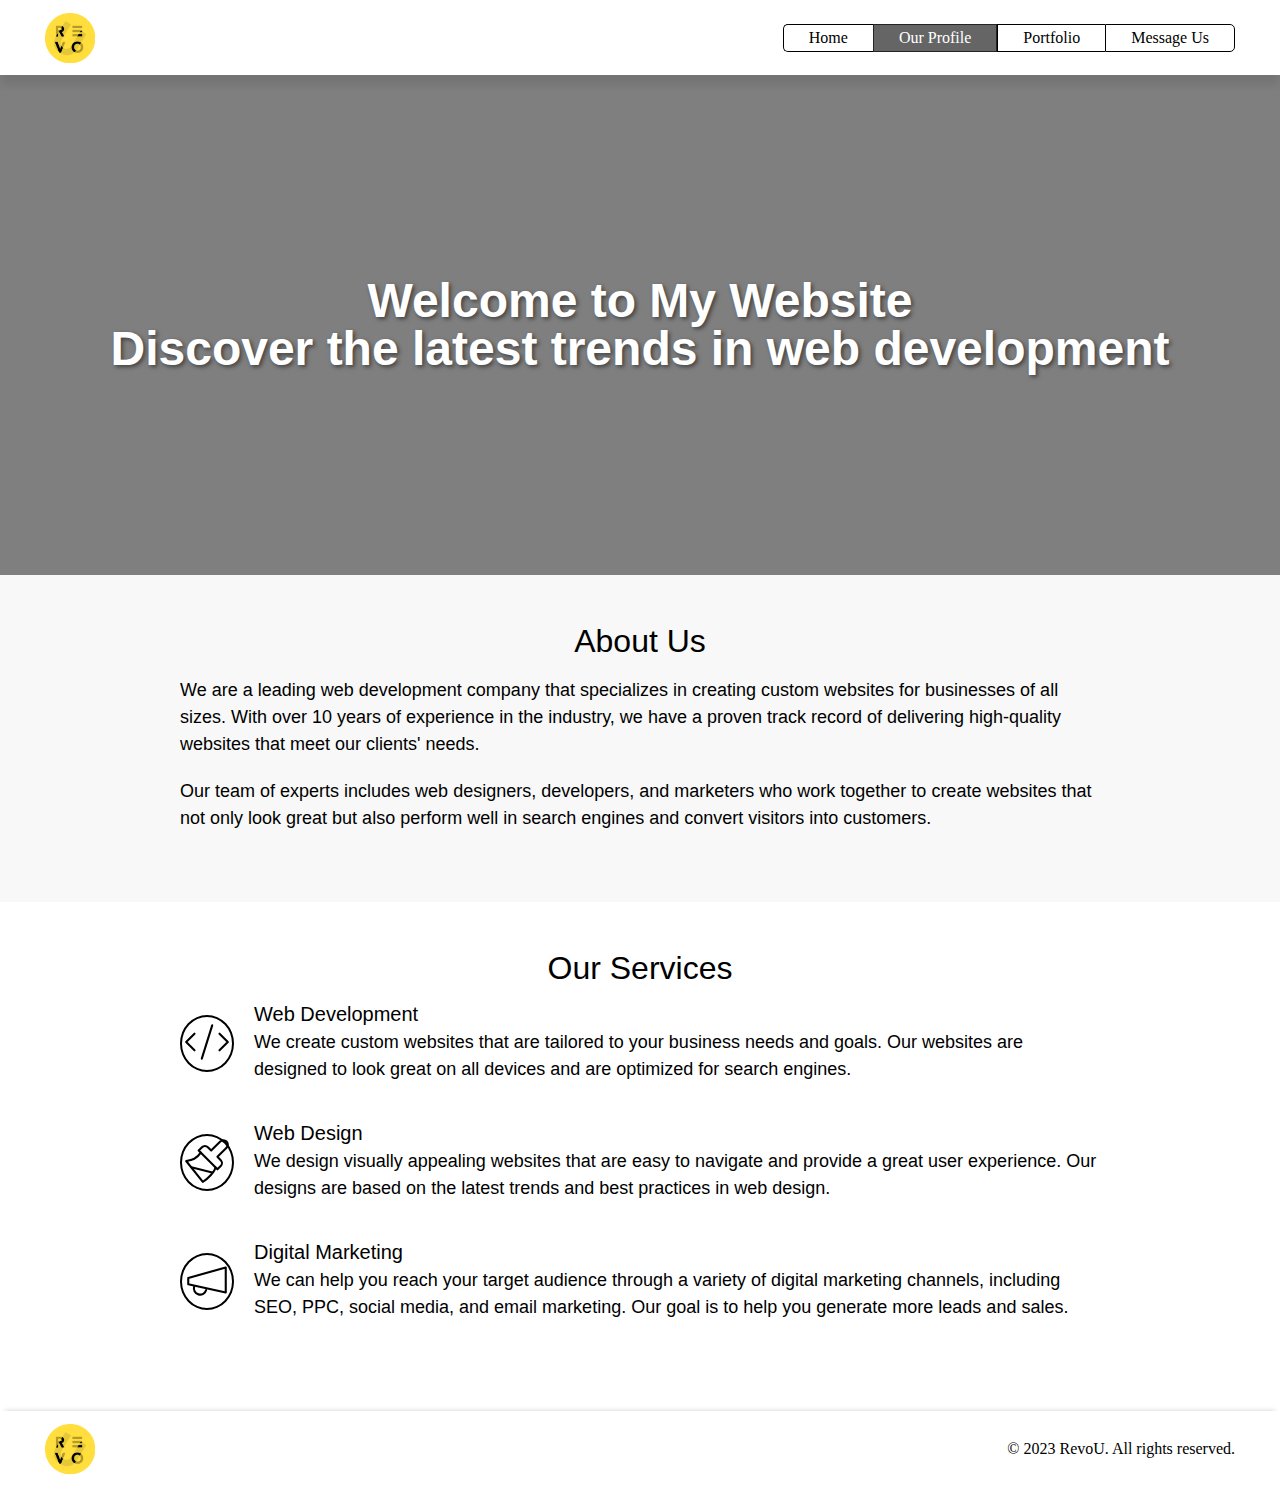
<file: profile.html>
<!DOCTYPE html>
<html lang="en">
<head>
    <meta charset="UTF-8">
    <meta http-equiv="X-UA-Compatible" content="IE=edge">
    <meta name="viewport" content="width=device-width, initial-scale=1.0">
    <link rel="stylesheet" href="./css/profile.css">
    <link rel="stylesheet" href="./css/reset.css">
    <title>First Website | Profile</title>
</head>
<body>
    <header>
        <section id="header">
            <nav class="nav">
                <img src="./assets/logo.png" alt="logo" class="logo">
            
                <div class="group-btn">
                    <a href="./index.html">Home</a>
                    <a href="./profile.html" class="active">Our Profile</a>
                    <a href="./project.html">Portfolio</a>
                    <a href="./contact.html">Message Us</a>
                </div>

                <div class="dropdown">
                    <div class="menu-btn" onclick="openMenu(this)">
                        <div class="bar1"></div>
                        <div class="bar2"></div>
                        <div class="bar3"></div>
                    </div>
                    <div id="dropdownContent" class="dropdown-content">
                        <a href="./index.html">Home</a>
                        <a href="./profile.html" class="active">Our Profile</a>
                        <a href="./project.html">Portfolio</a>
                        <a href="./contact.html">Message Us</a>
                    </div>
                </div>
            </nav>
        </section>
    </header>
    <main>
        <section id="hero">
            <div class="hero">
                <div class="overlay"></div>
                <div class="hero-text">
                    <h1>Welcome to My Website</h1>
                    <p>Discover the latest trends in web development</p>
                </div>
            </div>
        </section>

        <section class="about-us">
            <div class="container">
              <h2>About Us</h2>
              <p>We are a leading web development company that specializes in creating custom websites for businesses of all sizes. With over 10 years of experience in the industry, we have a proven track record of delivering high-quality websites that meet our clients' needs.</p>
              <p>Our team of experts includes web designers, developers, and marketers who work together to create websites that not only look great but also perform well in search engines and convert visitors into customers.</p>
            </div>
          </section>
          
          <section class="services">
            <div class="container">
              <h2>Our Services</h2>
              <div class="service">
                <div class="icon">
                    <svg xmlns="http://www.w3.org/2000/svg" width="50" height="50" viewBox="0 0 24 24" fill="none" stroke="currentColor" stroke-width="1" stroke-linecap="round" stroke-linejoin="round"><path d="m18 16 4-4-4-4"></path><path d="m6 8-4 4 4 4"></path><path d="m14.5 4-5 16"></path></svg>
                </div>
                <div class="wrapper">
                    <h3>Web Development</h3>
                    <p>We create custom websites that are tailored to your business needs and goals. Our websites are designed to look great on all devices and are optimized for search engines.</p>
                </div>
              </div>
              <div class="service">
                <div class="icon">
                    <svg xmlns="http://www.w3.org/2000/svg" width="50" height="50" viewBox="0 0 24 24" fill="none" stroke="currentColor" stroke-width="1" stroke-linecap="round" stroke-linejoin="round"><path d="M18.37 2.63 14 7l-1.59-1.59a2 2 0 0 0-2.82 0L8 7l9 9 1.59-1.59a2 2 0 0 0 0-2.82L17 10l4.37-4.37a2.12 2.12 0 1 0-3-3Z"></path><path d="M9 8c-2 3-4 3.5-7 4l8 10c2-1 6-5 6-7"></path><path d="M14.5 17.5 4.5 15"></path></svg>
                </div>
                <div class="wrapper">
                    <h3>Web Design</h3>
                    <p>We design visually appealing websites that are easy to navigate and provide a great user experience. Our designs are based on the latest trends and best practices in web design.</p>
                </div> 
              </div>
              <div class="service">
                <div class="icon">
                    <svg xmlns="http://www.w3.org/2000/svg" width="50" height="50" viewBox="0 0 24 24" fill="none" stroke="currentColor" stroke-width="1" stroke-linecap="round" stroke-linejoin="round"><path d="m3 11 18-5v12L3 14v-3z"></path><path d="M11.6 16.8a3 3 0 1 1-5.8-1.6"></path></svg>
                </div>
                <div class="wrapper">
                    <h3>Digital Marketing</h3>
                <p>We can help you reach your target audience through a variety of digital marketing channels, including SEO, PPC, social media, and email marketing. Our goal is to help you generate more leads and sales.</p>
                </div> 
              </div>
            </div>
          </section>
          
    </main>

    <footer>
        <section id="footer">
            <nav class="nav-footer">
                <img src="./assets/logo.png" alt="logo" class="logo">
                <p>&copy; 2023 RevoU. All rights reserved.</p>
            </nav>
        </section>
    </footer>

    <script src="./js/project.js"></script>
</body>
</html>
</file>
<file: css/profile.css>
.nav {
    display: flex;
    height: 75px;
    align-items: center;
    box-shadow: 0 10px 10px rgba(0, 0, 0, 0.1);
  }
  
  .logo {
    width: 50px;
    height: 50px;
    margin: 0px auto 0px 45px;
  }
  
  .group-btn {
    display: flex;
    flex-direction: row;
    margin-right: 45px;
  }
  
  .group-btn a {
    color: black;
    padding: 5px 25px;
    border: 1px solid black;
    margin: 0px;
    border-right: none;
  }
  
  .group-btn a:first-child {
    border-radius: 5px 0 0 5px;
  }
  
  .group-btn a:last-child {
    border-right: 1px solid black;
    border-radius: 0 5px 5px 0;
  }
  
  .group-btn a:hover {
    background-color: rgba(36, 36, 36, 0.7);
    color: rgb(255, 255, 255);
    border: 1px solid rgba(36, 36, 36, 1);
  }

  .active {
    background-color: rgba(36, 36, 36, 0.7);
    color: rgb(255, 255, 255) !important;
    border: 1px solid rgba(36, 36, 36, 1) !important;
  }
  
  .menu-btn {
    display: none;
    cursor: pointer;
    margin-right: 45px;
  }
  
  .bar1, .bar2, .bar3 {
    width: 35px;
    height: 5px;
    background-color: #333;
    margin: 6px 0;
    transition: 0.4s;
  }
  
  .change .bar1 {
    transform: translate(0, 11px) rotate(-45deg);
  }
  
  .change .bar2 {opacity: 0;}
  
  .change .bar3 {
    transform: translate(0, -11px) rotate(45deg);
  }
  
  .dropdown {
    display: inline-block;
  }
  
  .dropdown-content {
    display: none;
    position: absolute;
    background-color: #f1f1f1;
    width: 100%;
    left: 0;
    top: 103%;
    overflow: auto;
    box-shadow: 0px 8px 16px 0px rgba(0,0,0,0.2);
    z-index: 1;
  }
  
  .dropdown-content a {
    color: black;
    padding: 12px 16px;
    text-decoration: none;
    display: block;
  }
  
  .dropdown a:hover {background-color: #ddd;}
  
  .show {display: block;}


  .hero {
    background-image: url('https://source.unsplash.com/nxZDMUQhN4o');
    background-size: cover;
    background-position: center;
    height: 500px;
    display: flex;
    justify-content: center;
    align-items: center;
    position: relative;
  }

  .overlay {
    position: absolute;
	top: 0;
	left: 0;
	width: 100%;
	height: 100%;
	background-color: rgba(0, 0, 0, 0.5);
  }

  .hero-text {
    color: #fff;
	text-align: center;
	font-size: 3rem;
	font-weight: bold;
	text-shadow: 2px 2px 4px rgba(0, 0, 0, 0.5);
	position: relative;
	z-index: 1;
  }

  .container {
    max-width: 960px;
    margin: 0 auto;
    padding: 0 20px;
  }
  
  .about-us {
    background-color: #f8f8f8;
    padding: 50px 0;
  }
  
  .about-us h2 {
    font-size: 32px;
    margin-bottom: 20px;
    text-align: center;
  }
  
  .about-us p {
    font-size: 18px;
    line-height: 1.5;
    margin-bottom: 20px;
  }
  
  .services {
    padding: 50px 0;
  }
  
  .services h2 {
    font-size: 32px;
    margin-bottom: 20px;
    text-align: center;
  }
  
  .service {
    display: flex;
    align-items: center;
    margin-bottom: 40px;
  }
  
  .service h3 {
    font-size: 20px;
    margin-bottom: 5px;
  }
  
  .service p {
    font-size: 18px;
    line-height: 1.5;
  }
  
  .service .wrapper {
    display: flex;
    flex-direction: column;
    margin-left: 20px;
  }

  .service .icon {
    height: auto;
    width: 75px;
    border: 2px solid black;
    border-radius: 100%;
  }

  .nav-footer {
    display: flex;
    height: 75px;
    align-items: center;
    box-shadow: 0 -5px 5px -5px rgba(0, 0, 0, 0.2);
  }
  
  .nav-footer p {
    margin-right: 45px;
  }

@media screen and (max-width: 600px) {
    .nav {
      position: relative;
    }

    .group-btn {
        display: none;
    }
    
    .menu-btn {
        display: inline-block;
    }
}

@media screen and (min-width: 768px) {
    .menu-btn {
      display: none;
      cursor: pointer;
      margin-right: 45px;
    }
  }
  
  @media screen and (min-width: 992px) {
    
}
  
  @media screen and (min-width: 1200px) {
    
}
</file>
